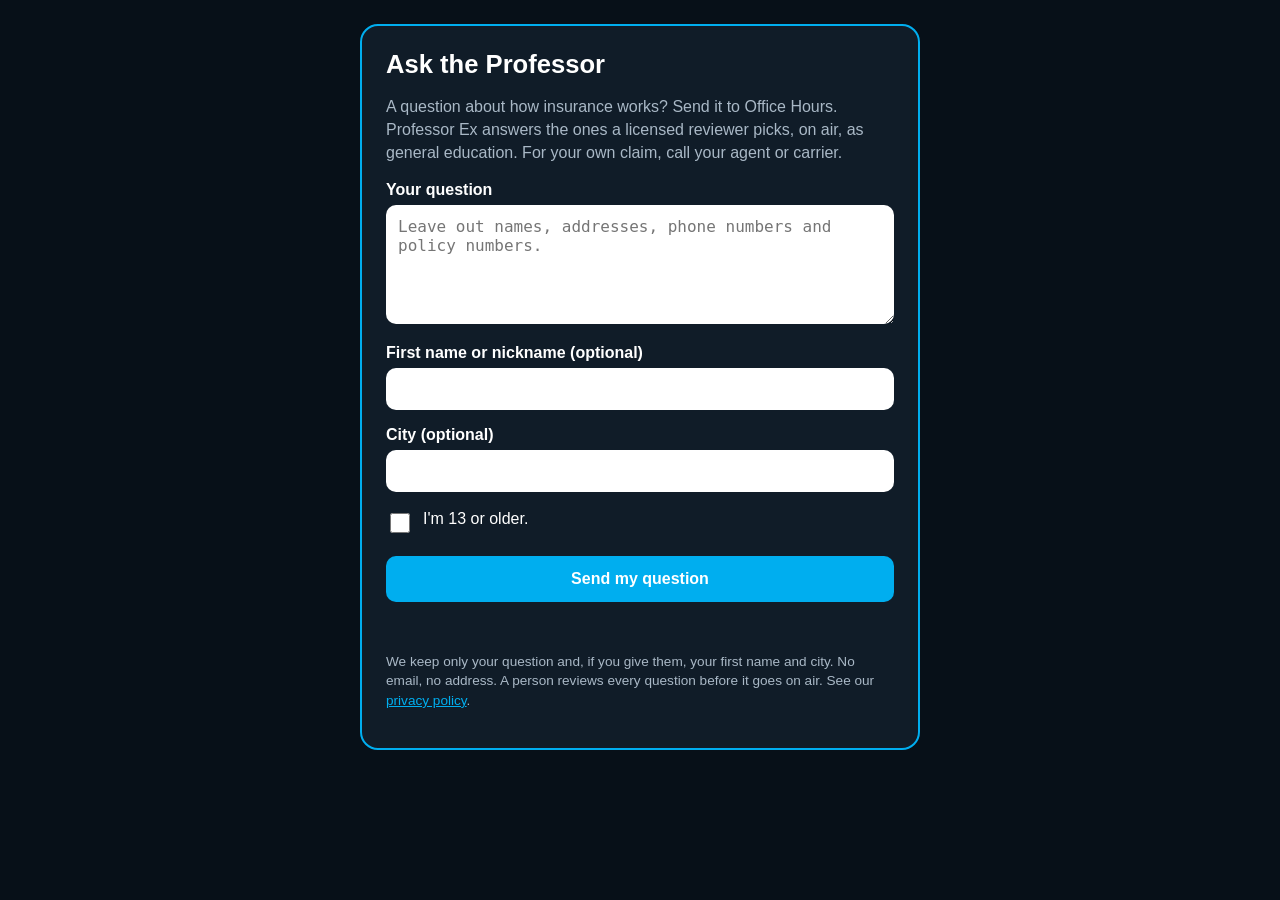
<file: web/ask-the-professor.html>
<!DOCTYPE html>
<html lang="en">
<head>
<meta charset="UTF-8">
<meta name="viewport" content="width=device-width, initial-scale=1.0">
<title>Ask the Professor</title>
<style>
:root { --bg: #071018; --card: #101c28; --accent: #00AEEF; --text: #ffffff; --muted: #a9b8c6; --bad: #ff8a80; }
* { box-sizing: border-box; }
body { margin: 0; background: var(--bg); color: var(--text); font-family: Arial, Helvetica, sans-serif; padding: 24px 16px; }
.card { max-width: 560px; margin: 0 auto; background: var(--card); padding: 24px; border-radius: 18px; border: 2px solid var(--accent); }
h1 { margin: 0 0 4px; font-size: 1.6rem; }
p { color: var(--muted); line-height: 1.45; }
label { display: block; margin-top: 16px; font-weight: 700; }
input[type=text], input[type=number], textarea { width: 100%; padding: 12px; margin-top: 6px; border-radius: 10px; border: none; font-size: 1rem; }
.check { display: flex; gap: 10px; align-items: flex-start; margin-top: 18px; font-weight: 400; }
.check input { margin-top: 3px; width: 20px; height: 20px; }
button { margin-top: 20px; background: var(--accent); color: #fff; padding: 14px 20px; border: none; border-radius: 10px; font-weight: 700; font-size: 1rem; cursor: pointer; width: 100%; }
button:disabled { opacity: 0.6; cursor: default; }
#result { margin-top: 14px; min-height: 1.4em; }
#result.bad { color: var(--bad); }
.small { font-size: 0.85rem; }
</style>
</head>
<body>
<main class="card">
  <h1>Ask the Professor</h1>
  <p>A question about how insurance works? Send it to Office Hours. Professor Ex answers the ones a licensed reviewer
  picks, on air, as general education. For your own claim, call your agent or carrier.</p>

  <form id="ask" novalidate>
    <label for="question">Your question</label>
    <textarea id="question" name="question" rows="5" maxlength="500" required
      placeholder="Leave out names, addresses, phone numbers and policy numbers."></textarea>

    <label for="name">First name or nickname (optional)</label>
    <input id="name" name="name" type="text" maxlength="30" autocomplete="given-name">

    <label for="city">City (optional)</label>
    <input id="city" name="city" type="text" maxlength="40" autocomplete="address-level2">

    <label class="check" for="age">
      <input id="age" name="age_13_plus" type="checkbox" required>
      <span>I'm 13 or older.</span>
    </label>

    <button type="submit" id="send">Send my question</button>
    <div id="result" role="status" aria-live="polite"></div>
  </form>

  <p class="small">We keep only your question and, if you give them, your first name and city. No email, no address.
  A person reviews every question before it goes on air. See our
  <a href="/privacy" style="color: var(--accent)">privacy policy</a>.</p>
</main>
<script>
  // The station API's Ask the Professor endpoint (mac/api_server.py). Point this at your server,
  // e.g. "https://radio.example.com/wit-next/ask-the-professor" behind a reverse proxy.
  const ASK_URL = "/wit-next/ask-the-professor";

  const form = document.getElementById("ask");
  const result = document.getElementById("result");
  const send = document.getElementById("send");

  form.addEventListener("submit", async (event) => {
    event.preventDefault();
    result.className = "";
    const fields = form.elements;  // form.name would be the form's own name, not the field
    const entry = {
      question: fields["question"].value.trim(),
      name: fields["name"].value.trim(),
      city: fields["city"].value.trim(),
      age_13_plus: fields["age_13_plus"].checked,
    };
    if (!entry.age_13_plus) {
      result.className = "bad";
      result.textContent = "Ask the Professor is for listeners 13 and older.";
      return;
    }
    send.disabled = true;
    try {
      const response = await fetch(ASK_URL, {
        method: "POST",
        headers: { "Content-Type": "application/json" },
        body: JSON.stringify(entry),
      });
      const data = await response.json().catch(() => ({}));
      if (!response.ok) {
        result.className = "bad";
        result.textContent = data.error || "That didn't go through. Try again in a bit.";
      } else {
        result.textContent = data.note || "Thanks! Your question is in.";
        form.reset();
      }
    } catch (err) {
      result.className = "bad";
      result.textContent = "Couldn't reach the station. Try again in a bit.";
    } finally {
      send.disabled = false;
    }
  });
</script>
</body>
</html>
</file>
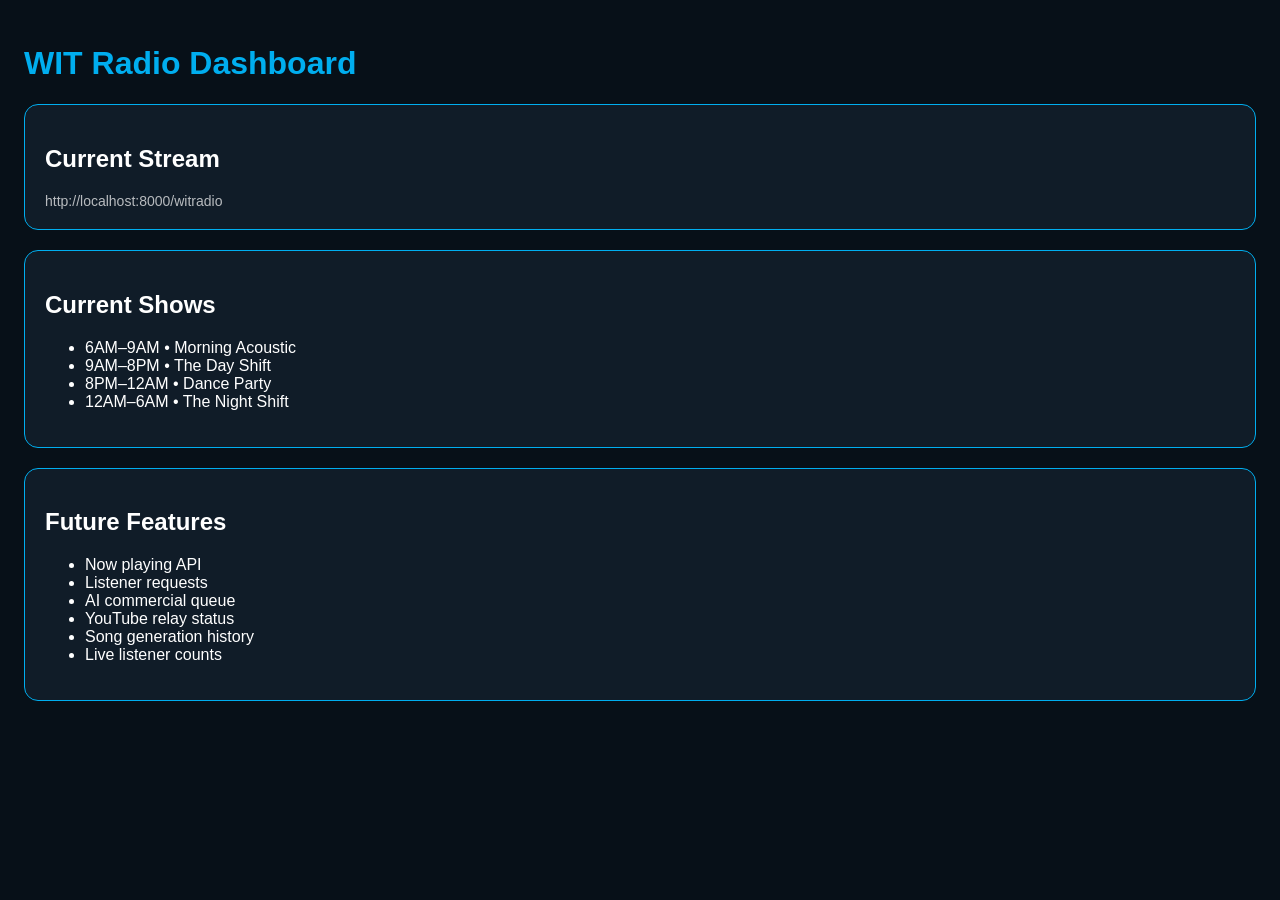
<file: web/dashboard.html>
<!DOCTYPE html>
<html lang="en">
<head>
<meta charset="UTF-8">
<meta name="viewport" content="width=device-width, initial-scale=1.0">
<title>WIT Radio Dashboard</title>
<style>
body{
background:#071018;
color:white;
font-family:Arial,sans-serif;
margin:0;
padding:24px;
}
.card{
background:#101c28;
border:1px solid #00AEEF;
border-radius:14px;
padding:20px;
margin-bottom:20px;
}
h1{
color:#00AEEF;
}
.small{
opacity:.7;
font-size:14px;
}
</style>
</head>
<body>
<h1>WIT Radio Dashboard</h1>

<div class="card">
<h2>Current Stream</h2>
<div class="small">http://localhost:8000/witradio</div>
</div>

<div class="card">
<h2>Current Shows</h2>
<ul>
<li>6AM–9AM • Morning Acoustic</li>
<li>9AM–8PM • The Day Shift</li>
<li>8PM–12AM • Dance Party</li>
<li>12AM–6AM • The Night Shift</li>
</ul>
</div>

<div class="card">
<h2>Future Features</h2>
<ul>
<li>Now playing API</li>
<li>Listener requests</li>
<li>AI commercial queue</li>
<li>YouTube relay status</li>
<li>Song generation history</li>
<li>Live listener counts</li>
</ul>
</div>

</body>
</html>
</file>
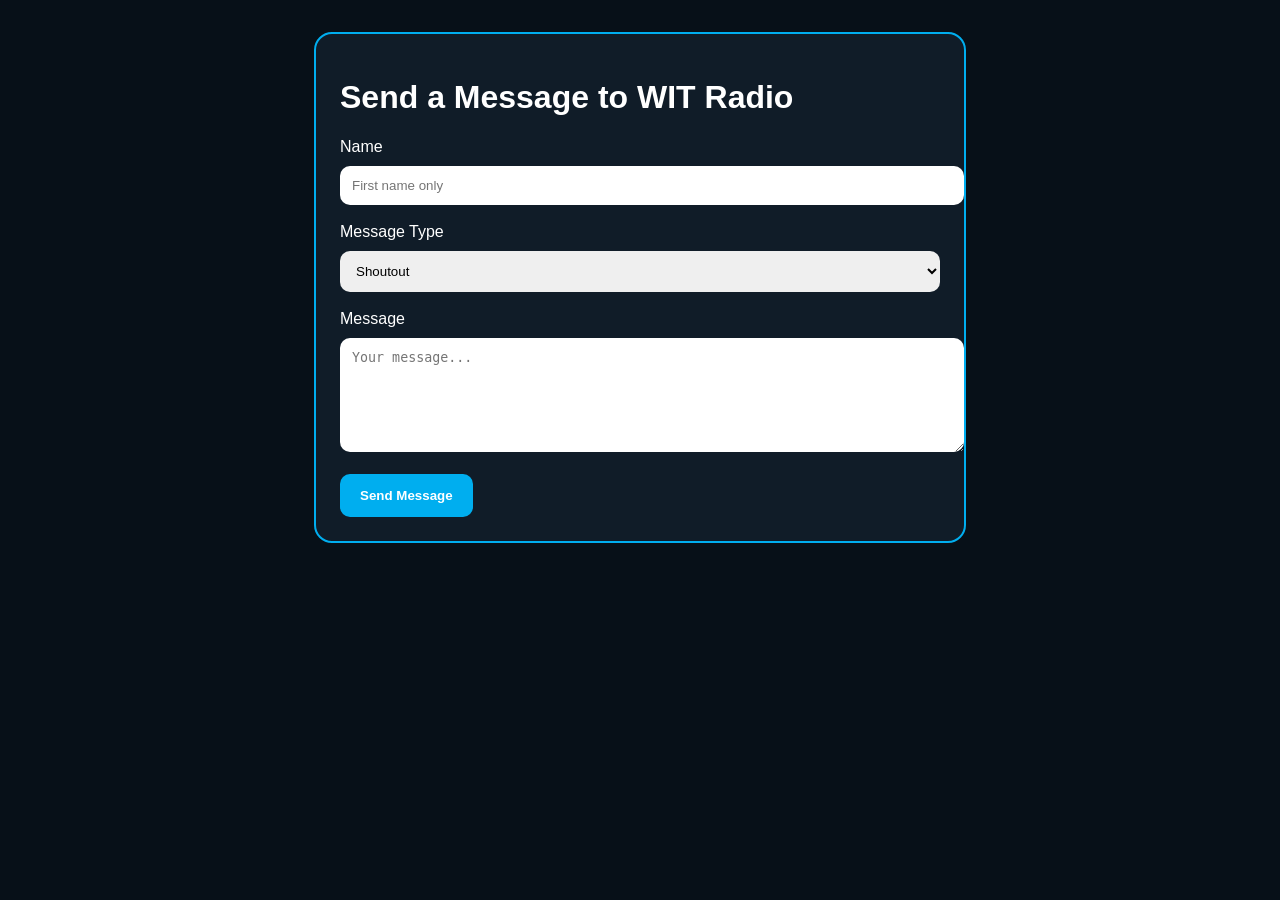
<file: web/listener-form.html>
<!DOCTYPE html>
<html lang="en">
<head>
<meta charset="UTF-8">
<meta name="viewport" content="width=device-width, initial-scale=1.0">
<title>WIT Radio Listener Message</title>
<style>
body{
background:#071018;
color:white;
font-family:Arial,sans-serif;
padding:24px;
}
.container{
max-width:600px;
margin:auto;
background:#101c28;
padding:24px;
border-radius:18px;
border:2px solid #00AEEF;
}
input,textarea,select{
width:100%;
padding:12px;
margin-top:10px;
margin-bottom:18px;
border-radius:10px;
border:none;
}
button{
background:#00AEEF;
color:white;
padding:14px 20px;
border:none;
border-radius:10px;
font-weight:700;
cursor:pointer;
}
</style>
</head>
<body>
<div class="container">
<h1>Send a Message to WIT Radio</h1>

<form>
<label>Name</label>
<input type="text" placeholder="First name only">

<label>Message Type</label>
<select>
<option>Shoutout</option>
<option>Song Request</option>
<option>Insurance Question</option>
<option>Station Feedback</option>
</select>

<label>Message</label>
<textarea rows="6" placeholder="Your message..."></textarea>

<button type="submit">Send Message</button>
</form>
</div>
</body>
</html>
</file>
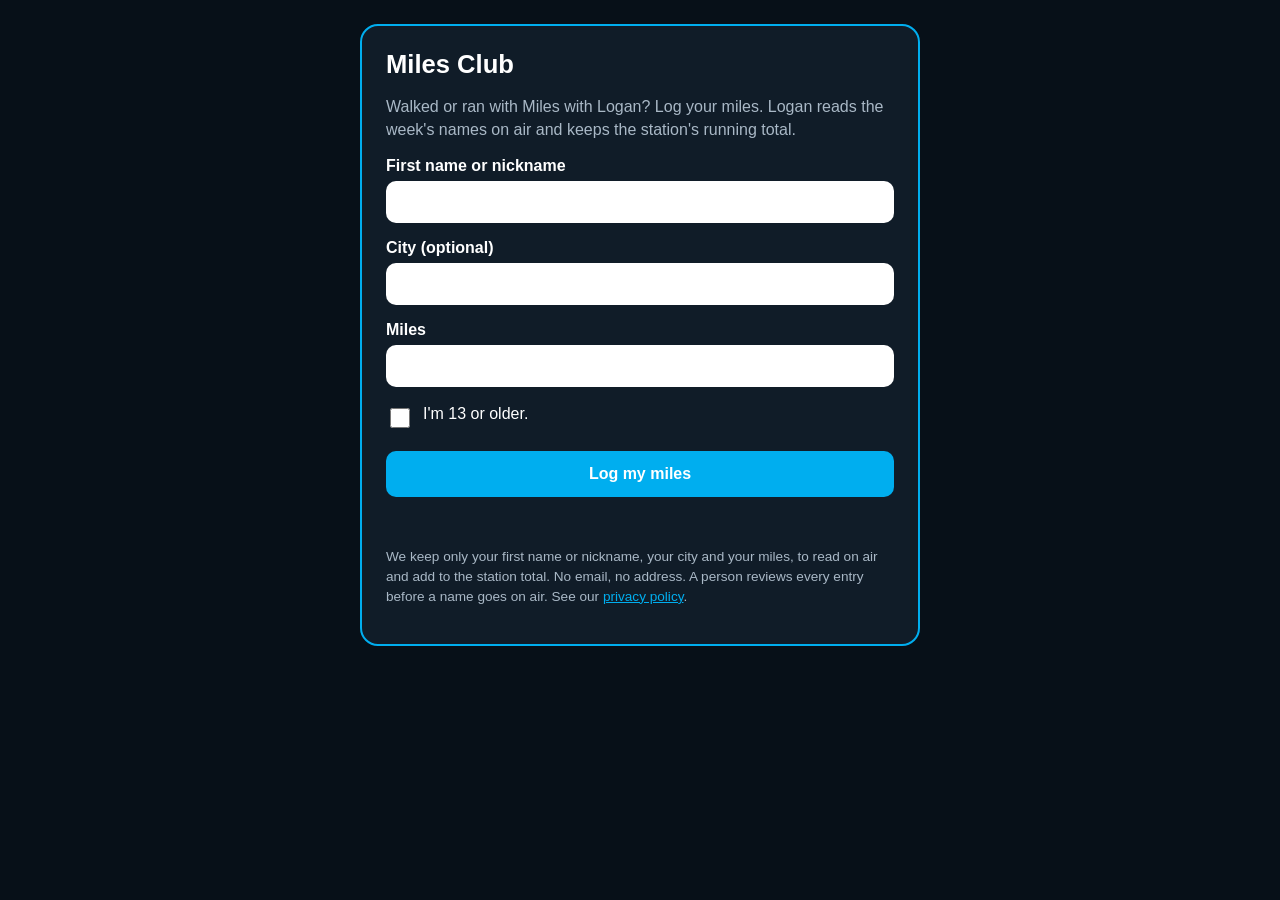
<file: web/miles-club.html>
<!DOCTYPE html>
<html lang="en">
<head>
<meta charset="UTF-8">
<meta name="viewport" content="width=device-width, initial-scale=1.0">
<title>Miles Club</title>
<style>
:root { --bg: #071018; --card: #101c28; --accent: #00AEEF; --text: #ffffff; --muted: #a9b8c6; --bad: #ff8a80; }
* { box-sizing: border-box; }
body { margin: 0; background: var(--bg); color: var(--text); font-family: Arial, Helvetica, sans-serif; padding: 24px 16px; }
.card { max-width: 560px; margin: 0 auto; background: var(--card); padding: 24px; border-radius: 18px; border: 2px solid var(--accent); }
h1 { margin: 0 0 4px; font-size: 1.6rem; }
p { color: var(--muted); line-height: 1.45; }
label { display: block; margin-top: 16px; font-weight: 700; }
input[type=text], input[type=number] { width: 100%; padding: 12px; margin-top: 6px; border-radius: 10px; border: none; font-size: 1rem; }
.check { display: flex; gap: 10px; align-items: flex-start; margin-top: 18px; font-weight: 400; }
.check input { margin-top: 3px; width: 20px; height: 20px; }
button { margin-top: 20px; background: var(--accent); color: #fff; padding: 14px 20px; border: none; border-radius: 10px; font-weight: 700; font-size: 1rem; cursor: pointer; width: 100%; }
button:disabled { opacity: 0.6; cursor: default; }
#result { margin-top: 14px; min-height: 1.4em; }
#result.bad { color: var(--bad); }
.small { font-size: 0.85rem; }
</style>
</head>
<body>
<main class="card">
  <h1>Miles Club</h1>
  <p>Walked or ran with Miles with Logan? Log your miles. Logan reads the week's names on air and keeps the station's running total.</p>

  <form id="club" novalidate>
    <label for="name">First name or nickname</label>
    <input id="name" name="name" type="text" maxlength="30" autocomplete="given-name" required>

    <label for="city">City (optional)</label>
    <input id="city" name="city" type="text" maxlength="40" autocomplete="address-level2">

    <label for="miles">Miles</label>
    <input id="miles" name="miles" type="number" min="0.1" max="100" step="0.1" inputmode="decimal" required>

    <label class="check" for="age">
      <input id="age" name="age_13_plus" type="checkbox" required>
      <span>I'm 13 or older.</span>
    </label>

    <button type="submit" id="send">Log my miles</button>
    <div id="result" role="status" aria-live="polite"></div>
  </form>

  <p class="small">We keep only your first name or nickname, your city and your miles, to read on air and add to the
  station total. No email, no address. A person reviews every entry before a name goes on air.
  See our <a href="/privacy" style="color: var(--accent)">privacy policy</a>.</p>
</main>
<script>
  // The station API's Miles Club endpoint (mac/api_server.py). Point this at your server,
  // e.g. "https://radio.example.com/wit-next/miles-club" behind a reverse proxy.
  const MILES_CLUB_URL = "/wit-next/miles-club";

  const form = document.getElementById("club");
  const result = document.getElementById("result");
  const send = document.getElementById("send");

  form.addEventListener("submit", async (event) => {
    event.preventDefault();
    result.className = "";
    const fields = form.elements;  // form.name would be the form's own name, not the field
    const entry = {
      name: fields["name"].value.trim(),
      city: fields["city"].value.trim(),
      miles: parseFloat(fields["miles"].value),
      age_13_plus: fields["age_13_plus"].checked,
    };
    if (!entry.age_13_plus) {
      result.className = "bad";
      result.textContent = "The Miles Club is for listeners 13 and older.";
      return;
    }
    send.disabled = true;
    try {
      const response = await fetch(MILES_CLUB_URL, {
        method: "POST",
        headers: { "Content-Type": "application/json" },
        body: JSON.stringify(entry),
      });
      const data = await response.json().catch(() => ({}));
      if (!response.ok) {
        result.className = "bad";
        result.textContent = data.error || "That didn't go through. Try again in a bit.";
      } else {
        result.textContent = data.note || "Thanks! Your miles are logged.";
        form.reset();
      }
    } catch (err) {
      result.className = "bad";
      result.textContent = "Couldn't reach the station. Try again in a bit.";
    } finally {
      send.disabled = false;
    }
  });
</script>
</body>
</html>
</file>
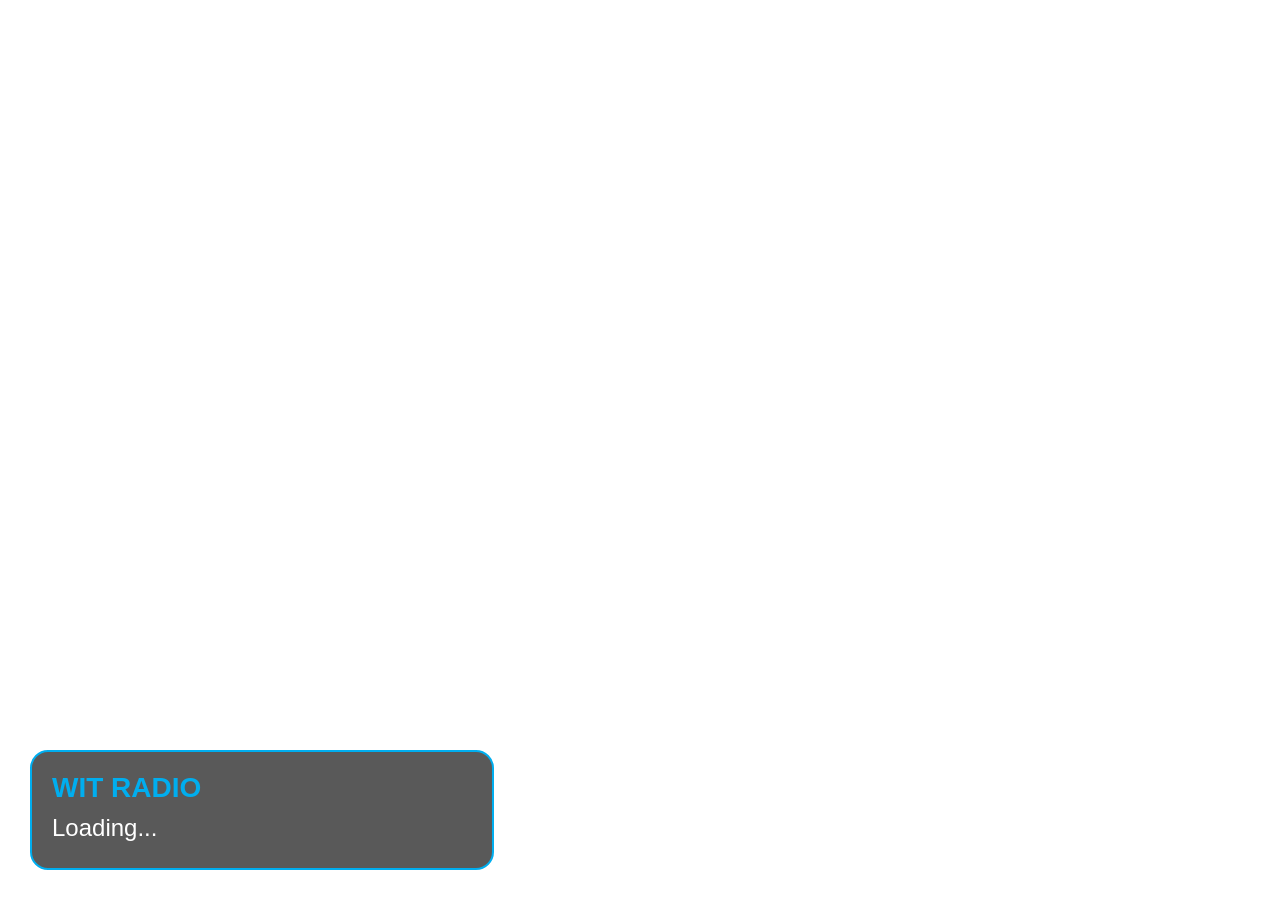
<file: web/youtube-overlay.html>
<!DOCTYPE html>
<html lang="en">
<head>
<meta charset="UTF-8">
<meta name="viewport" content="width=device-width, initial-scale=1.0">
<title>WIT Radio Overlay</title>
<style>
body{
margin:0;
background:transparent;
font-family:Arial,sans-serif;
color:white;
overflow:hidden;
}
.overlay{
position:absolute;
bottom:30px;
left:30px;
background:rgba(0,0,0,.65);
border:2px solid #00AEEF;
border-radius:18px;
padding:20px;
min-width:420px;
}
.station{
font-size:28px;
font-weight:700;
color:#00AEEF;
}
.track{
font-size:24px;
margin-top:10px;
}
.meta{
opacity:.8;
margin-top:6px;
}
</style>
</head>
<body>
<div class="overlay">
<div class="station">WIT RADIO</div>
<div class="track" id="track">Loading...</div>
<div class="meta" id="meta"></div>
</div>

<script>
async function refresh(){
  try{
    const res = await fetch('http://localhost:8787/now-playing');
    const data = await res.json();

    document.getElementById('track').innerText = data.track || 'Unknown Track';
    document.getElementById('meta').innerText = `${data.artist || 'Unknown'} • ${data.show || ''}`;
  }catch(e){
    console.log(e);
  }
}

refresh();
setInterval(refresh, 5000);
</script>
</body>
</html>
</file>
